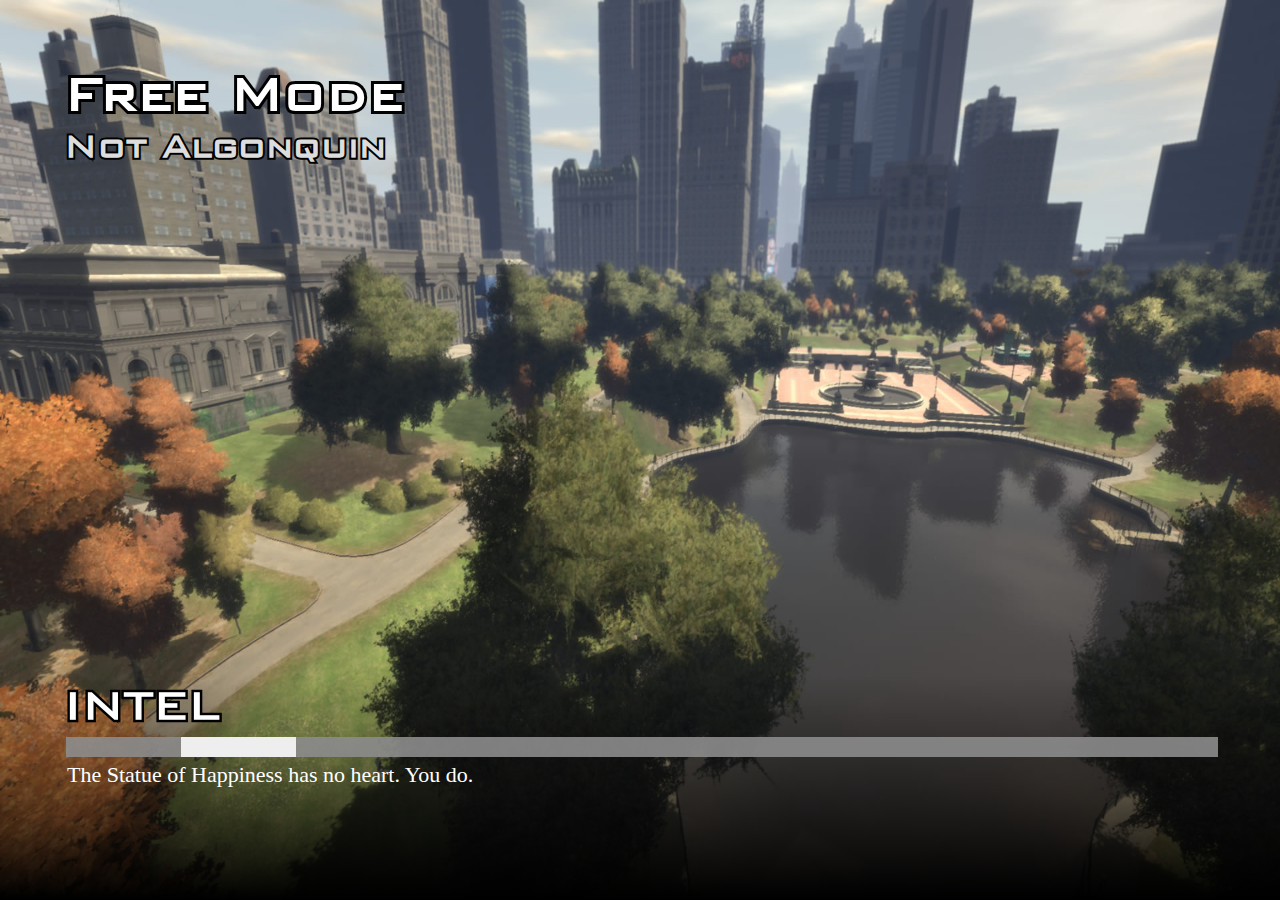
<file: resources/[test]/keks/index.html>
<html>
    <head>
        <link href="keks.css" rel="stylesheet" type="text/css" />
    </head>
    <body>
        <div class="backdrop">
            <div class="top">
                <h1 title="Free Mode">Free Mode</h1>
                <h2 title="Not Algonquin">Not Algonquin</h2>
            </div>

            <div class="letni">
                <h2 title="INTEL">Intel</h2>
                <h3></h3>
                <div class="loadbar"><div class="thingy"></div></div>
                <p>The Statue of Happiness has no heart. You do.</p>
            </div>
            <div class="bottom">
                <div id="gradient">
                </div>
            </div>
        </div>

<script type="text/javascript">
// this will actually restart the loading bar a lot, making multiple loading bars is an exercise to the reader... for now.
// for a set of possible events, see https://github.com/citizenfx/cfx-client/blob/up-master/components/loading-screens-five/src/LoadingScreens.cpp
var count = 0;
var thisCount = 0;

const emoji = {
    INIT_BEFORE_MAP_LOADED: [ '🍉' ],
    INIT_AFTER_MAP_LOADED: [ '🍋', '🍊' ],
    INIT_SESSION: [ '🍐', '🍅', '🍆' ],
};

const handlers = {
    startInitFunctionOrder(data)
    {
        count = data.count;

        document.querySelector('.letni h3').innerHTML += emoji[data.type][data.order - 1] || '';
    },

    initFunctionInvoking(data)
    {
        document.querySelector('.thingy').style.left = '0%';
        document.querySelector('.thingy').style.width = ((data.idx / count) * 100) + '%';
    },

    startDataFileEntries(data)
    {
        count = data.count;

        document.querySelector('.letni h3').innerHTML += "\u{1f358}";
    },

    performMapLoadFunction(data)
    {
        ++thisCount;

        document.querySelector('.thingy').style.left = '0%';
        document.querySelector('.thingy').style.width = ((thisCount / count) * 100) + '%';
    },

    onLogLine(data)
    {
        document.querySelector('.letni p').innerHTML = data.message + "..!";
    }
};

window.addEventListener('message', function(e)
{
    (handlers[e.data.eventName] || function() {})(e.data);
});
</script>
    </body>
</html>
</file>
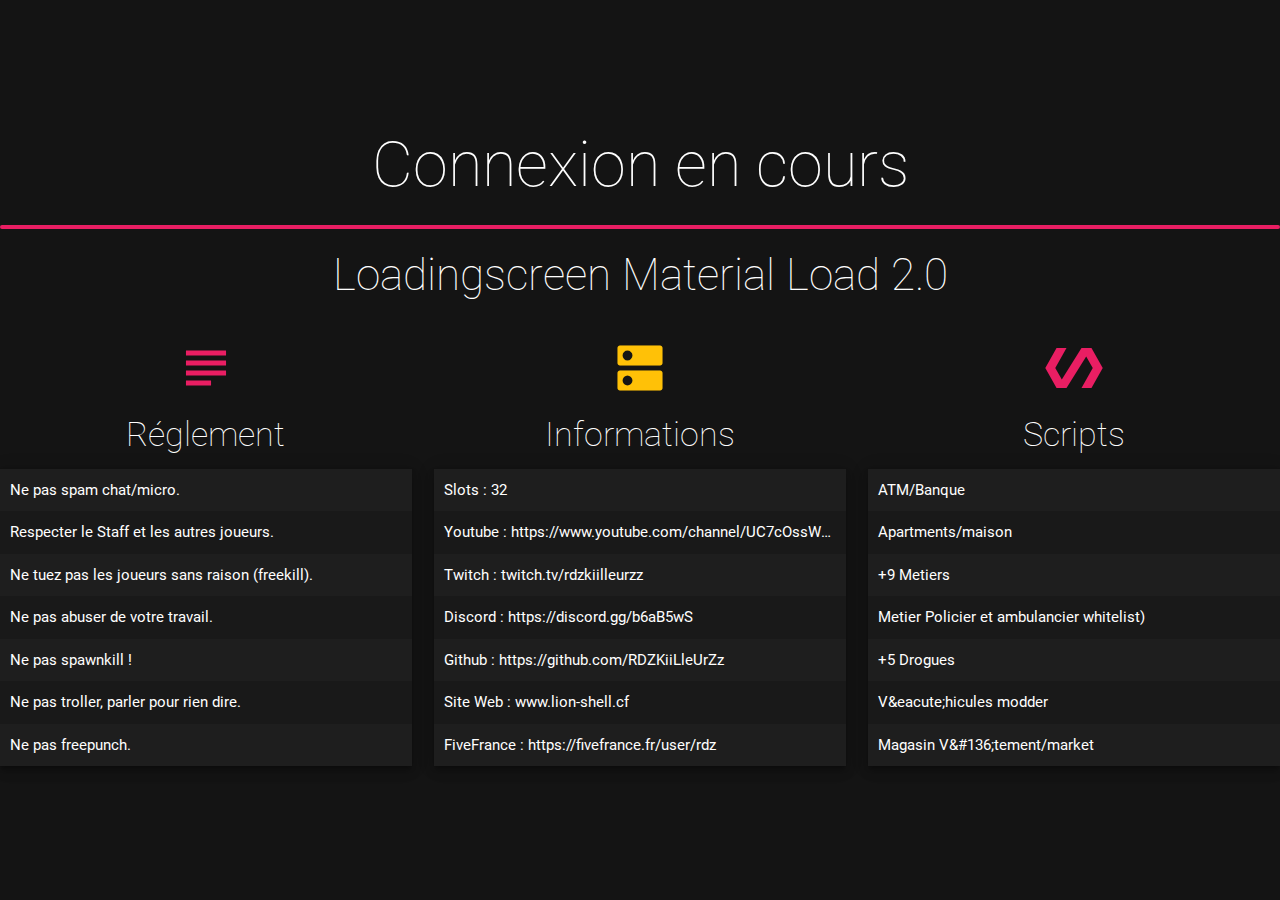
<file: resources/LoadingScreen/LoadingScreen/index.html>
<head>
	<head>
		<link href = "https://fonts.googleapis.com/icon?family=Material+Icons" rel = "stylesheet" />

		<link type = "text/css" rel = "stylesheet" href = "css/materialize.min.css"  media = "screen,projection" />
		<link type = "text/css" rel = "stylesheet" href = "css/animate.css" />
		<link type = "text/css" rel = "stylesheet" href = "css/styles.css" />
	</head>

	<body id = "background">
		<div class = "valign-wrapper" style = "width: 100%; height: 100%;">
			<div class = "container" style = "clear: both; width: 100%;">
				<h1 id = "useTextColour1" class = "center-align">Connexion en cours</h1>
				<div class = "progress pink">
					<div class = "indeterminate amber"></div>
				</div>
				<h3 id = "serverTitle" class = "center-align"></h3>
				<div class = "row">
					<div class = "col s4">
						<div class = "icon-block">
							<h3 class = "center pink-text"><i class = "material-icons medium">subject</i></h3>
						</div>
						<h4 id = "useTextColour2" class = "center-align">R&eacute;glement</h4>
						
						<div class = "z-depth-3" style = "background-color: rgb(25,25,25); min-height: 19.6em;">
							<ul id = "lists" class = "white-text">
								<li id = "rule1"></li>
								<li id = "rule2"></li>
								<li id = "rule3"></li>
								<li id = "rule4"></li>
								<li id = "rule5"></li>
								<li id = "rule6"></li>
								<li id = "rule7"></li>
							</ul>
						</div>
					</div>

					<div class = "col s4">
						<div class = "icon-block">
							<h3 class = "center amber-text"><i class = "material-icons medium">dns</i></h3>
						</div>
						<h4 id = "useTextColour3" class = "center-align">Informations</h4>
						
						<div class = "z-depth-3" style = "background-color: rgb(25,25,25); min-height: 19.6em;">
							<ul id = "lists" class = "white-text">
								<li id = "servers1"></li>
								<li id = "servers2"></li>
								<li id = "servers3"></li>
								<li id = "servers4"></li>
								<li id = "servers5"></li>
								<li id = "servers6"></li>
								<li id = "servers7"></li>
							</ul>
						</div>
					</div>

					<div class = "col s4">
						<div class = "icon-block">
							<h3 class = "center pink-text"><i class = "material-icons medium">polymer</i></h3>
						</div>
						<h4 id = "useTextColour4" class = "center-align">Scripts</h4>
						
						<div class = "z-depth-3" style = "background-color: rgb(25,25,25); min-height: 19.6em;">
							<ul id = "lists" class = "white-text">
								<li id = "content1"></li>
								<li id = "content2"></li>
								<li id = "content3"></li>
								<li id = "content4"></li>
								<li id = "content5"></li>
								<li id = "content6"></li>
								<li id = "content7"></li>
							</ul>
						</div>
					</div>
				</div>
			</div>
		</div>

		<script type = "text/javascript" src = "js/jquery.min.js"></script>
      	<script type = "text/javascript" src = "js/materialize.min.js"></script>
      	<script type = "text/javascript" src = "js/material_load.js"></script>
	</body>
</head>
</file>
<file: resources/[test]/keks/keks.css>
body
{
    margin: 0px;
    padding: 0px;
}

.backdrop
{
    position: relative;
    top: 0px;
    left: 0px;
    width: 100%;
    height: 100%;

    background-image: url(loadscreen.jpg);
    background-size: 100% 100%;
}

.bottom
{
    position: absolute;
    bottom: 0px;
    width: 100%;
    height: 100%;
}

#gradient
{
    position: absolute;
    bottom: 0px;
    width: 100%;

    height: 25%;

    background: linear-gradient(to bottom, rgba(0, 0, 0, 0) 0%, rgba(0, 0, 0, 1) 100%);
}

@font-face {
    font-family: 'BankGothic';
    src: url('bankgothic.ttf') format('truetype');
    font-weight: normal;
    font-style: normal;
}

h1, h2 {
  position: relative;
  background: transparent;
  z-index: 0;
}
/* add a single stroke */
h1:before, h2:before {
  content: attr(title);
  position: absolute;
  -webkit-text-stroke: 0.1em #000;
  left: 0;
  z-index: -1;
}


.letni
{
    position: absolute;
    left: 5%;
    right: 5%;
    bottom: 10%;

    z-index: 5;

    color: #fff;

    font-family: "Segoe UI";
}

.letni p
{
    font-size: 22px;

    margin-left: 3px;

    margin-top: 0px;
}

.letni h2, .letni h3
{
    font-family: BankGothic;

    text-transform: uppercase;

    font-size: 50px;

    margin: 0px;

    display: inline-block;
}

.top
{
    color: #fff;

    position: absolute;
    top: 7%;
    left: 5%;
    right: 5%;
}

.top h1
{
    font-family: BankGothic;
    font-size: 60px;

    margin: 0px;
}

.top h2
{
    font-family: BankGothic;
    font-size: 40px;

    margin: 0px;

    color: #ddd;
}

.loadbar
{
    width: 100%;
    background-color: rgba(140, 140, 140, .9);
    height: 20px;

    margin-left: 2px;
    margin-right: 3px;

    margin-top: 5px;
    margin-bottom: 5px;

    overflow: hidden;

    position: relative;

    display: block;
}

.thingy
{
    width: 10%;
    background-color: #eee;
    height: 20px;

    position: absolute;
    left: 10%;
}
</file>
<file: resources/LoadingScreen/LoadingScreen/css/styles.css>
body
{
	background-color: rgb(20,20,20);
	overflow: hidden;
}

.backgroundcolour
{
	background-color: rgb();
}

.bold-text
{
	font-weight: 400;
}

.light-text
{
	font-weight: 100;
}

.meme
{
	position: fixed;
    bottom: 0;
    padding-right: 20px;
    width: 100%;
    font-size: 12pt;
    text-align: right;
}

#lists > li
{
	padding: 10px; 
	min-height: 2.8em;
	text-align: left;

	text-overflow: ellipsis;
	white-space: nowrap;
	overflow: hidden;
}

#lists > li:nth-child(even)
{
	background-color: rgb(25,25,25);
}

#lists > li:nth-child(odd)
{
	background-color: rgb(30,30,30);
}
</file>
